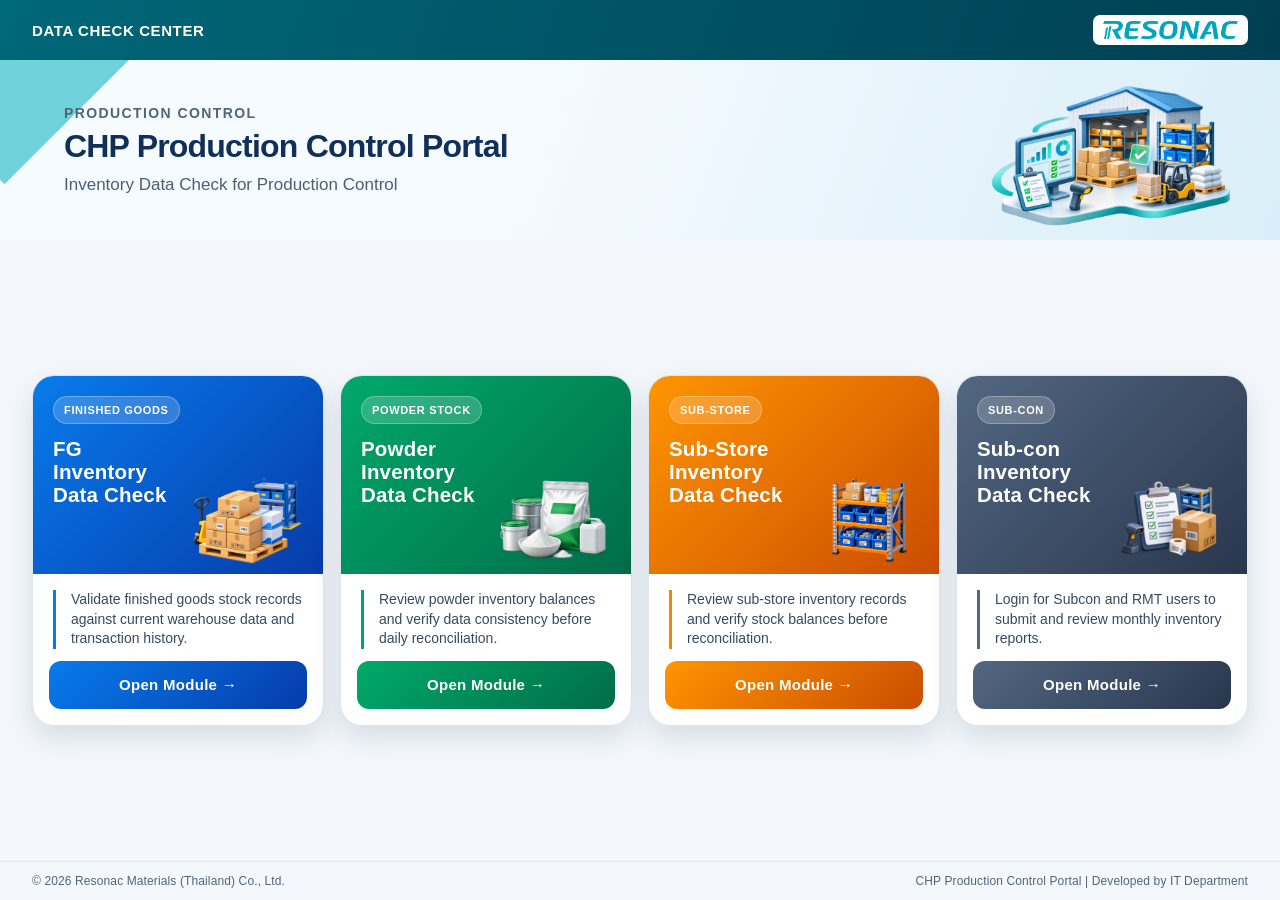
<file: index.html>
﻿<!DOCTYPE html>
<html lang="en">
<head>
  <meta charset="UTF-8" />
  <meta name="viewport" content="width=device-width, initial-scale=1" />
  <title>CHP Production Control Portal</title>
  <style>
    :root {
      --bg-1: #081522;
      --bg-2: #0f2740;
      --panel: #f4f8fc;
      --line: #d2deeb;
      --text-main: #0f2238;
      --text-sub: #4a5f76;
      --accent-1: #0a66d1;
      --accent-1-deep: #084da0;
      --accent-2: #129266;
      --accent-2-deep: #0f7250;
      --shadow-md: 0 14px 28px rgba(14, 27, 44, 0.24);
    }

    * {
      box-sizing: border-box;
    }

    html,
    body {
      margin: 0;
      width: 100%;
      height: 100%;
      font-family: "Segoe UI", "Helvetica Neue", Arial, sans-serif;
      color: var(--text-main);
    }

    body {
      position: relative;
      overflow-y: scroll;
      background:
        radial-gradient(circle at 18% 16%, rgba(255, 255, 255, 0.09), transparent 32%),
        radial-gradient(circle at 78% 84%, rgba(255, 255, 255, 0.06), transparent 36%),
        linear-gradient(135deg, var(--bg-1), var(--bg-2));
      padding: 0;
    }

    .shell {
      width: 100%;
      min-height: 100vh;
      background: var(--panel);
      margin: 0;
    }

    .topbar {
      display: flex;
      align-items: center;
      justify-content: space-between;
      padding: 14px 28px;
      border-bottom: 1px solid #2b2f35;
      background: linear-gradient(135deg, #4b5159, #3a3f46);
    }

    .status {
      font-size: 12px;
      font-weight: 700;
      letter-spacing: 0.08em;
      color: #3b424a;
      text-transform: uppercase;
      padding: 7px 12px;
      border-radius: 999px;
      background: #ffffff;
      border: 1px solid #d5dbe3;
    }

    .logo-inline {
      width: 150px;
      height: auto;
      object-fit: contain;
    }

    .content {
      display: flex;
      flex-direction: column;
      min-height: calc(100vh - 76px);
      padding: 24px 32px 48px;
    }

    .headline {
      margin: 0 0 22px;
      font-size: clamp(27px, 2.25vw, 36px);
      line-height: 1.12;
      letter-spacing: 0.01em;
    }

    .subtext {
      margin: 10px 0 18px;
      color: var(--text-sub);
      font-size: 16px;
      max-width: 760px;
    }

    .content-row {
      display: grid;
      grid-template-columns: minmax(580px, 1.12fr) minmax(300px, 0.88fr);
      align-items: center;
      gap: clamp(24px, 4vw, 72px);
      flex: 1;
    }

    .cards {
      display: grid;
      grid-template-columns: repeat(2, minmax(0, 1fr));
      gap: 16px;
      width: 100%;
      margin: 0;
    }

    .card {
      display: flex;
      flex-direction: column;
      justify-content: space-between;
      min-height: 164px;
      border-radius: 16px;
      padding: 18px;
      text-decoration: none;
      color: #ffffff;
      box-shadow: var(--shadow-md);
      border: 1px solid rgba(255, 255, 255, 0.22);
      transition: transform 0.16s ease, box-shadow 0.16s ease;
    }

    .card:hover {
      transform: translateY(-5px);
      box-shadow: 0 20px 36px rgba(16, 27, 43, 0.34);
    }

    .card .label {
      display: inline-block;
      width: fit-content;
      font-size: 11px;
      font-weight: 700;
      letter-spacing: 0.1em;
      text-transform: uppercase;
      border-radius: 999px;
      padding: 7px 10px;
      background: rgba(255, 255, 255, 0.18);
      border: 1px solid rgba(255, 255, 255, 0.28);
    }

    .card h2 {
      margin: 10px 0 6px;
      font-size: 19px;
      line-height: 1.15;
      letter-spacing: 0.01em;
    }

    .card p {
      margin: 0;
      font-size: 12px;
      line-height: 1.34;
      opacity: 0.95;
      max-width: 390px;
    }

    .card .go {
      margin-top: 8px;
      font-size: 12px;
      font-weight: 700;
      letter-spacing: 0.02em;
    }

    .fg {
      background: linear-gradient(136deg, var(--accent-1), var(--accent-1-deep));
    }

    .powder {
      background: linear-gradient(136deg, var(--accent-2), var(--accent-2-deep));
    }

    .subcon {
      background: linear-gradient(136deg, #4b5563, #334155);
    }

    .substore {
      background: linear-gradient(136deg, #d97706, #b45309);
    }

    .warehouse-side {
      display: flex;
      justify-content: center;
      align-items: center;
      min-width: 0;
    }

    .warehouse-side img {
      width: 100%;
      max-width: 620px;
      max-height: min(52vh, 420px);
      height: auto;
      transform: none;
      object-fit: contain;
      border-radius: 0;
      border: none;
      box-shadow: none;
      background: transparent;
    }

    .page-copy {
      position: fixed;
      left: 0;
      right: 0;
      bottom: 12px;
      text-align: center;
      font-size: 13px;
      color: rgba(15, 34, 56, 0.78);
      letter-spacing: 0.01em;
      z-index: 10;
      pointer-events: none;
    }

    @media (max-width: 980px) {
      .content {
        min-height: auto;
        padding: 22px 24px 52px;
      }

      .content-row {
        grid-template-columns: 1fr;
      }

      .warehouse-side {
        order: -1;
      }

      .warehouse-side img {
        max-width: 460px;
        max-height: 250px;
      }
    }

    @media (max-width: 620px) {
      .topbar {
        padding: 12px 16px;
      }

      .logo-inline {
        width: 118px;
      }

      .content {
        padding: 20px 16px 56px;
      }

      .cards {
        grid-template-columns: 1fr;
      }

      .card {
        min-height: 146px;
      }

      .page-copy {
        padding: 0 14px;
        font-size: 11px;
      }
    }

    body.swal2-height-auto {
      height: 100% !important;
    }

    body.swal2-shown {
      padding-right: 0 !important;
      overflow-y: scroll !important;
    }

    body.swal2-shown:not(.swal2-no-backdrop):not(.swal2-toast-shown) {
      overflow-y: scroll !important;
    }
    /* Portal layout: the existing anchors remain the module actions. */
    body { height:auto; min-height:100vh; overflow-x:hidden; background:#f4f8fc; }
    .shell { display:flex; flex-direction:column; min-height:100vh; }
    .topbar { min-height:72px; justify-content:space-between; gap:24px; padding:12px 32px; border:0; background:linear-gradient(110deg,#006879,#003f52); }
    .logo-inline { order:0; width:155px; padding:6px 10px; border-radius:7px; background:#fff; }
    .status { padding:3px 0; border:0; border-radius:0; background:none; color:white; font-size:15px; letter-spacing:.04em; }
    .content { display:block; flex:1; min-height:0; padding:0 0 60px; }
    .hero { position:relative; display:flex; align-items:center; min-height:220px; overflow:hidden; padding:32px clamp(24px,5vw,80px); background:linear-gradient(110deg,#f6fbff 38%,#d9eef8); }
    .hero::before { position:absolute; left:-30px; top:-70px; width:115px; height:180px; background:#40c6ce; transform:rotate(45deg); content:""; opacity:.75; }
    .hero-copy { position:relative; z-index:1; max-width:70%; }
    .hero-kicker { margin:0 0 8px; color:#52647a; font-size:14px; font-weight:800; letter-spacing:.1em; }
    .headline { margin:0; color:#102f59; font-size:clamp(28px,3vw,44px); letter-spacing:-.025em; }
    .subtext { margin:10px 0 0; font-size:17px; }
    .content-row { display:block; padding:32px; }
    .cards { grid-template-columns:repeat(4,minmax(0,1fr)); align-items:stretch; gap:16px; }
    .card { --card-accent:#087beb; position:relative; min-width:0; min-height:390px; padding:0; overflow:hidden; color:#172b46; background:#fff; border:1px solid #dce6f0; border-radius:22px; box-shadow:0 12px 28px rgba(32,56,79,.14); transition:transform .22s,box-shadow .22s; }
    .card:hover { transform:translateY(-4px); box-shadow:0 18px 32px rgba(32,56,79,.2); }
    .card:focus-visible { outline:3px solid #007d8f; outline-offset:4px; }
    .card > div { display:flex; flex-direction:column; flex:1; }
    .card-header-area { position:relative; flex:none; height:220px; padding:24px; overflow:hidden; background:var(--card-gradient); }
    .card .label { position:relative; z-index:1; margin:0; color:white; font-size:11px; letter-spacing:.06em; }
    .card h2 { position:relative; z-index:1; min-height:0; margin:18px 0 0; padding:0; color:white; font-size:clamp(21px,1.8vw,29px); line-height:1.12; }
    .card-header-area h2 { max-width:54%; }
    .card-art { position:absolute; right:6px; bottom:6px; width:44%; height:84%; object-fit:contain; object-position:center bottom; pointer-events:none; }
    .fg .card-art, .powder .card-art, .subcon .card-art { width:50%; height:96%; }
    .fg .card-header-area h2, .powder .card-header-area h2, .subcon .card-header-area h2 { max-width:48%; }
    .card p { flex:1; max-width:none; margin:24px 24px 16px; padding-left:15px; border-left:3px solid var(--card-accent); color:#354a61; font-size:15px; line-height:1.5; opacity:1; }
    .card .go { display:flex; justify-content:center; align-items:center; min-height:56px; margin:0 20px 20px; border-radius:12px; color:white; background:var(--card-gradient); font-size:15px; transition:filter .2s; }
    .card:hover .go { filter:brightness(1.12); }
    .fg { --card-accent:#087beb; --card-gradient:linear-gradient(135deg,#087beb,#063baa); }
    .powder { --card-accent:#00a96b; --card-gradient:linear-gradient(135deg,#00a96b,#006c49); }
    .substore { --card-accent:#f18700; --card-gradient:linear-gradient(135deg,#ff9500,#cb4c00); }
    .subcon { --card-accent:#526782; --card-gradient:linear-gradient(135deg,#526782,#29374d); }
    .warehouse-side { position:absolute; right:3%; bottom:0; width:35%; height:100%; justify-content:flex-end; opacity:1; pointer-events:none; }
    .warehouse-side img { width:auto; height:100%; max-width:100%; max-height:210px; object-fit:contain; }
    .page-copy { position:static; display:flex; justify-content:space-between; gap:12px; padding:20px 32px; border-top:1px solid #dce6f0; color:#52647a; font-size:12px; text-align:left; }
    @media (min-width:1280px) {
      .content { display:flex; flex-direction:column; padding-bottom:0; }
      .hero { flex:none; }
      .topbar { min-height:60px; padding-top:8px; padding-bottom:8px; }
      .hero { min-height:clamp(145px,20vh,190px); padding-top:20px; padding-bottom:20px; }
      .warehouse-side img { max-height:100%; }
      .headline { font-size:clamp(28px,2.5vw,40px); }
      .content-row { display:flex; flex:1 0 auto; align-items:center; padding:clamp(16px,2vh,24px) 32px; }
      .card { min-height:0; }
      .card-header-area { height:clamp(180px,22vh,210px); min-height:0; padding:20px; }
      .card h2 { margin-top:14px; font-size:clamp(20px,1.6vw,25px); }
      .card p { margin:16px 20px 12px; font-size:14px; line-height:1.4; }
      .card .go { min-height:48px; margin:0 16px 16px; }
      .page-copy { padding:12px 32px; }
    }
    @media (max-width:1279px) { .cards { grid-template-columns:repeat(2,minmax(0,1fr)); } }
    @media (max-width:767px) { .topbar { padding:12px 18px; gap:14px; } .logo-inline { width:120px; } .status { font-size:12px; } .hero { min-height:180px; padding:28px 20px; } .hero-copy { max-width:100%; } .warehouse-side { display:none; } .content-row { padding:22px 16px; } .cards { grid-template-columns:1fr; } .card { min-height:360px; } .page-copy { flex-direction:column; padding:18px; } }
    @media (prefers-reduced-motion:reduce) { .card,.card .go { transition:none; } }
  </style>
</head>
<body>
  <main class="shell">
    <header class="topbar">
      <span class="status">Data Check Center</span>
      <img class="logo-inline" src="assets/logo.png" alt="Company Logo" />
    </header>

    <section class="content">
      <section class="hero">
        <div class="hero-copy"><p class="hero-kicker">PRODUCTION CONTROL</p><h1 class="headline">CHP Production Control Portal</h1><p class="subtext">Inventory Data Check for Production Control</p></div>
        <div class="warehouse-side"><img src="assets/hero-warehouse.png" alt="" /></div>
      </section>

      <div class="content-row">
        <div class="cards">
          <a class="card fg" href="https://rmtchp.github.io/WarehouseCheckStock-/fg.html">
            <div>
              <div class="card-header-area"><span class="label">Finished Goods</span>
              <h2>FG Inventory Data Check</h2>
              <img class="card-art" src="assets/fg-inventory.png" alt="" />
              </div>
              <p>Validate finished goods stock records against current warehouse data and transaction history.</p>
            </div>
            <span class="go">Open Module &rarr;</span>
          </a>

          <a class="card powder" href="https://rmtchp.github.io/WarehouseCheckStock-/powder.html">
            <div>
              <div class="card-header-area"><span class="label">Powder Stock</span>
              <h2>Powder Inventory Data Check</h2>
              <img class="card-art" src="assets/powder-stock.png" alt="" />
              </div>
              <p>Review powder inventory balances and verify data consistency before daily reconciliation.</p>
            </div>
            <span class="go">Open Module &rarr;</span>
          </a>

          <a class="card substore" href="Sub-Store.html">
            <div>
              <div class="card-header-area"><span class="label">Sub-Store</span>
              <h2>Sub-Store Inventory Data Check</h2>
              <img class="card-art" src="assets/substore.png" alt="" />
              </div>
              <p>Review sub-store inventory records and verify stock balances before reconciliation.</p>
            </div>
            <span class="go">Open Module &rarr;</span>
          </a>

          <a class="card subcon" href="login.html">
            <div>
              <div class="card-header-area"><span class="label">Sub-con</span>
              <h2>Sub-con Inventory Data Check</h2>
              <img class="card-art" src="assets/subcon.png" alt="" />
              </div>
              <p>Login for Subcon and RMT users to submit and review monthly inventory reports.</p>
            </div>
            <span class="go">Open Module &rarr;</span>
          </a>
        </div>

      </div>
    </section>
    <footer class="page-copy"><span>© 2026 Resonac Materials (Thailand) Co., Ltd.</span><span>CHP Production Control Portal | Developed by IT Department</span></footer>
  </main>

</body>
</html>
</file>
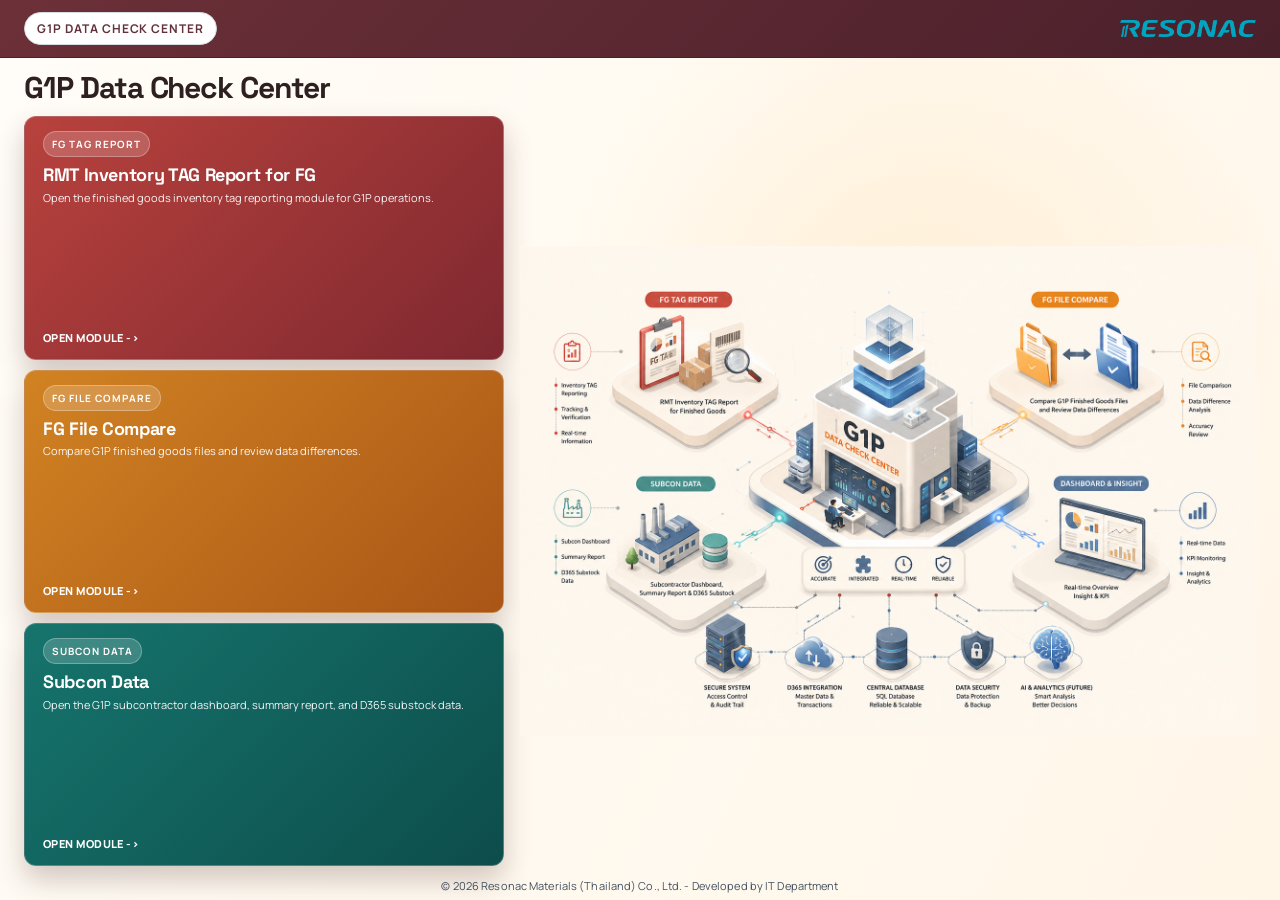
<file: g1pDataCheckCenter.html>
<!DOCTYPE html>
<html lang="en">
<head>
  <meta charset="UTF-8" />
  <meta name="viewport" content="width=device-width, initial-scale=1.0" />
  <title>G1P Data Check Center</title>
  <style>
    @import url('https://fonts.googleapis.com/css2?family=Manrope:wght@400;500;600;700;800&family=Space+Grotesk:wght@600;700&display=swap');

    :root {
      --bg-1: #3d1c25;
      --bg-2: #6a3035;
      --panel: #fffaf1;
      --line: #eadcc8;
      --text-main: #2e2020;
      --text-sub: #765d51;
      --tag: #b8423d;
      --tag-deep: #7f2830;
      --compare: #d18322;
      --compare-deep: #a95517;
      --subcon: #16746d;
      --subcon-deep: #0d4d4b;
      --shadow-md: 0 14px 28px rgba(68, 37, 29, 0.24);
    }

    * { box-sizing: border-box; }

    html, body {
      width: 100%;
      height: 100%;
      min-width: 1024px;
      margin: 0;
      font-family: "Manrope", sans-serif;
      color: var(--text-main);
    }

    body {
      overflow: hidden;
      background:
        radial-gradient(circle at 18% 16%, rgba(255, 255, 255, 0.09), transparent 32%),
        radial-gradient(circle at 78% 84%, rgba(255, 255, 255, 0.06), transparent 36%),
        linear-gradient(135deg, var(--bg-1), var(--bg-2));
    }

    .shell {
      display: flex;
      flex-direction: column;
      height: 100vh;
      min-height: 0;
      background:
        radial-gradient(circle at 72% 36%, rgba(255, 236, 205, .72), transparent 33%),
        linear-gradient(116deg, #fffdf8 0%, var(--panel) 46%, #fff6e8 100%);
    }

    .topbar {
      display: flex;
      align-items: center;
      justify-content: space-between;
      height: 68px;
      padding: 0 32px;
      border-bottom: 1px solid #4b1e2b;
      background: linear-gradient(135deg, #6c3038, #4a202b);
    }

    .status {
      padding: 7px 12px;
      border: 1px solid #d5dbe3;
      border-radius: 999px;
      background: #fff;
      color: #63313a;
      font-size: 12px;
      font-weight: 700;
      letter-spacing: .08em;
      text-transform: uppercase;
    }

    .logo-inline { width: 158px; height: auto; object-fit: contain; }
    .content {
      display: flex;
      flex: 1;
      height: calc(100vh - 68px);
      min-height: 0;
      flex-direction: column;
      padding: 24px 32px 44px;
      overflow: hidden;
    }
    .headline {
      margin: 0 0 20px;
      font-family: "Space Grotesk", sans-serif;
      font-size: 38px;
      line-height: 1.08;
      letter-spacing: -.035em;
    }

    .content-row {
      display: grid;
      flex: 1;
      min-height: 0;
      grid-template-columns: minmax(450px, 37%) minmax(0, 63%);
      align-items: stretch;
      gap: 28px;
    }

    .cards {
      display: flex;
      flex-direction: column;
      height: 100%;
      gap: 16px;
      width: auto;
      min-width: 0;
    }

    .card {
      display: flex;
      flex-direction: column;
      flex: 1;
      justify-content: space-between;
      min-height: 0;
      padding: 24px 26px;
      border: 1px solid rgba(255, 255, 255, .22);
      border-radius: 14px;
      box-shadow: var(--shadow-md);
      color: #fff;
      text-decoration: none;
      transition: transform .18s ease, box-shadow .18s ease, filter .18s ease;
    }

    .card:not(.is-pending):hover {
      transform: translateX(7px);
      box-shadow: 0 20px 38px rgba(68, 29, 30, .28);
      filter: saturate(1.08);
    }

    .card.is-pending { cursor: default; }
    .card .label {
      display: inline-block;
      width: fit-content;
      padding: 7px 10px;
      border: 1px solid rgba(255, 255, 255, .28);
      border-radius: 999px;
      background: rgba(255, 255, 255, .18);
      font-size: 11px;
      font-weight: 700;
      letter-spacing: .1em;
      text-transform: uppercase;
    }

    .card h2 {
      max-width: 440px;
      margin: 16px 0 9px;
      font-family: "Space Grotesk", sans-serif;
      font-size: 23px;
      line-height: 1.16;
      letter-spacing: -.02em;
    }
    .card p { max-width: 440px; margin: 0; font-size: 13px; line-height: 1.5; opacity: .94; }
    .card .go { margin-top: 16px; font-size: 12px; font-weight: 800; letter-spacing: .04em; text-transform: uppercase; }
    .tag-report { background: linear-gradient(136deg, var(--tag), var(--tag-deep)); }
    .file-compare { background: linear-gradient(136deg, var(--compare), var(--compare-deep)); }
    .subcon-data { background: linear-gradient(136deg, var(--subcon), var(--subcon-deep)); }

    .warehouse-side {
      display: flex;
      flex: 1;
      min-width: 0;
      height: 100%;
      align-items: center;
      justify-content: center;
      overflow: hidden;
    }

    .warehouse-side img {
      width: 100%;
      max-width: none;
      max-height: none;
      height: 100%;
      transform: none;
      object-fit: contain;
    }

    .page-copy {
      position: fixed;
      right: 0;
      bottom: 11px;
      left: 0;
      z-index: 10;
      margin: 0;
      color: rgba(15, 34, 56, .78);
      font-size: 12px;
      letter-spacing: .01em;
      pointer-events: none;
      text-align: center;
    }

    /* Compact desktop / notebook: retain the three-card layout within one viewport. */
    @media (max-width: 1500px) {
      .content { padding: 20px 24px 40px; }
      .headline { margin-bottom: 16px; font-size: 34px; }
      .content-row { grid-template-columns: minmax(400px, 39%) minmax(0, 61%); gap: 20px; }
      .card { padding: 19px 21px; }
      .card h2 { margin: 12px 0 7px; font-size: 20px; }
      .card p { font-size: 12px; line-height: 1.4; }
      .card .go { margin-top: 12px; }
      .logo-inline { width: 136px; }
    }

    @media (max-height: 920px) {
      .topbar { height: 58px; padding: 0 24px; }
      .shell { min-height: 0; }
      .content { height: calc(100vh - 58px); padding: 14px 24px 34px; }
      .headline { margin-bottom: 12px; font-size: 30px; }
      .content-row { gap: 16px; }
      .cards { gap: 10px; }
      .card { padding: 14px 18px; border-radius: 12px; }
      .card .label { padding: 5px 8px; font-size: 10px; }
      .card h2 { margin: 8px 0 5px; font-size: 18px; }
      .card p { font-size: 11px; line-height: 1.35; }
      .card .go { margin-top: 8px; font-size: 11px; }
      .page-copy { bottom: 7px; font-size: 11px; }
    }
  </style>
</head>
<body>
  <main class="shell">
    <header class="topbar">
      <span class="status">G1P Data Check Center</span>
      <img class="logo-inline" src="assets/logo.png" alt="Resonac Materials logo" />
    </header>

    <section class="content">
      <h1 class="headline">G1P Data Check Center</h1>
      <div class="content-row">
        <div class="cards">
          <!-- Replace each data-link value with the final destination URL. -->
          <a id="g1p-tag-report" class="card tag-report" data-link="https://rmtchp.github.io/D365InventoryCheck/reportfg.html" target="_blank" rel="noopener noreferrer">
            <div>
              <span class="label">FG Tag Report</span>
              <h2>RMT Inventory TAG Report for FG</h2>
              <p>Open the finished goods inventory tag reporting module for G1P operations.</p>
            </div>
            <span class="go">Link pending</span>
          </a>

          <a id="g1p-file-compare" class="card file-compare" data-link="https://rmtchp.github.io/D365InventoryCheck/fg-compare.html" target="_blank" rel="noopener noreferrer">
            <div>
              <span class="label">FG File Compare</span>
              <h2>FG File Compare</h2>
              <p>Compare G1P finished goods files and review data differences.</p>
            </div>
            <span class="go">Link pending</span>
          </a>

          <a id="g1p-subcon-data" class="card subcon-data" data-link="https://rmtchp.github.io/WarehouseCheckStock-/g1p-subcon.html" target="_blank" rel="noopener noreferrer">
            <div>
              <span class="label">Subcon Data</span>
              <h2>Subcon Data</h2>
              <p>Open the G1P subcontractor dashboard, summary report, and D365 substock data.</p>
            </div>
            <span class="go">Link pending</span>
          </a>
        </div>

        <div class="warehouse-side">
          <img src="assets/G1PDataCheckCenter.png" alt="G1P Data Check Center illustration" />
        </div>
      </div>
    </section>
  </main>

  <p class="page-copy">© 2026 Resonac Materials (Thailand) Co., Ltd. - Developed by IT Department</p>

  <script>
    document.querySelectorAll('.card[data-link]').forEach((card) => {
      const link = card.dataset.link.trim();
      if (link) {
        card.href = link;
        card.classList.remove('is-pending');
        card.querySelector('.go').textContent = 'Open Module ->';
      } else {
        card.addEventListener('click', (event) => event.preventDefault());
      }
    });
  </script>
</body>
</html>
</file>
